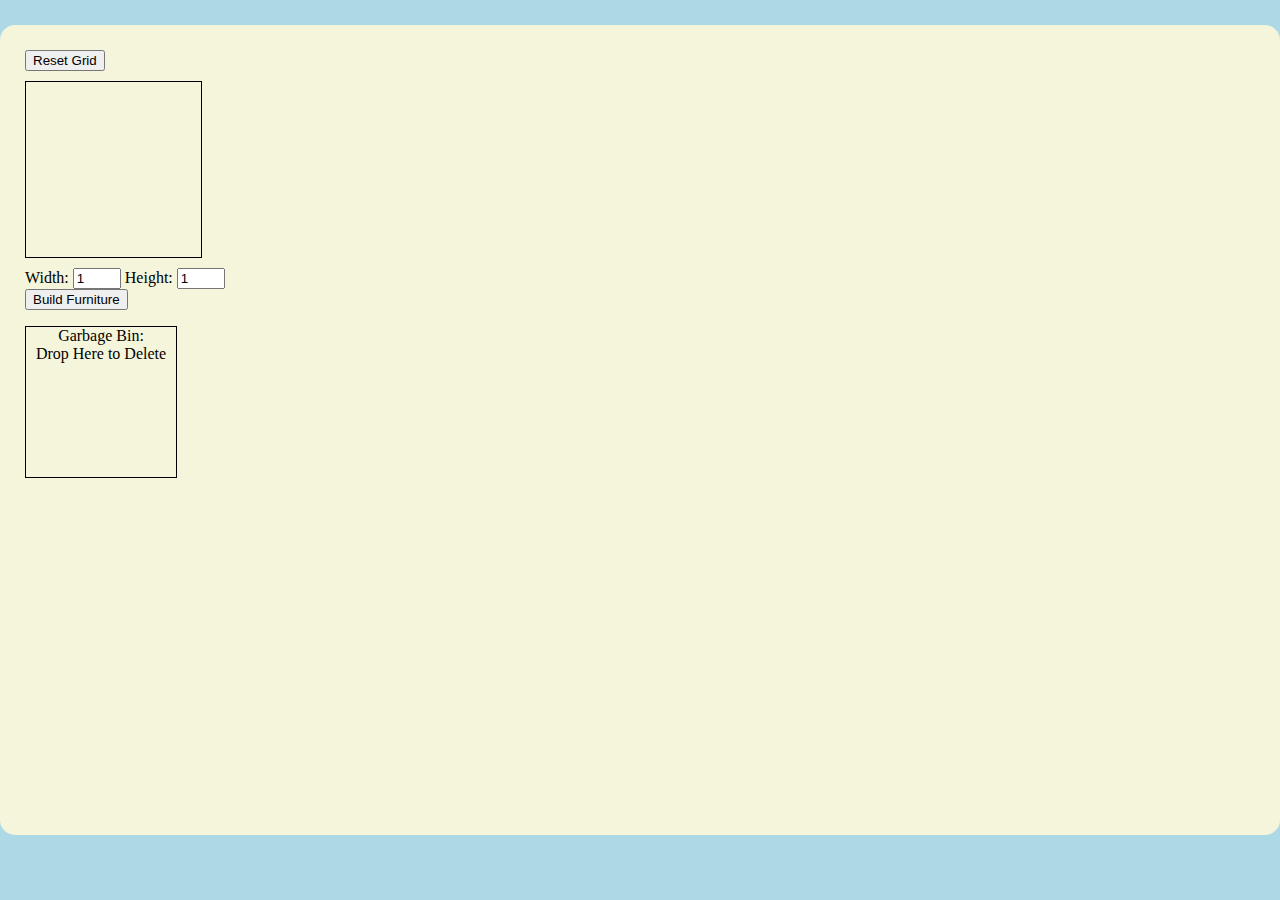
<file: index.html>
<html lang="en">
<head>
    <meta charset="UTF-8">
    <meta http-equiv="X-UA-Compatible" content="IE=edge">
    <meta name="viewport" content="width=device-width, initial-scale=1.0">
    <title>Grid Layout Planner</title>

    <link rel="stylesheet" type="text/css" href="css/styles.css">
</head>
<body>
    
    <div id="appWrap">
        
        <!--Control Panel-->
        <div id="controlPanel">
            <!--Reset Button-->
            <button id="resetButton">Reset Grid</button>

            <!--Box for buildable furniture display-->
            <div id="windowShopping">
                <div id="windowShoppingSlot"></div>
            </div>

            <form id = "buildFurniture">
                <label for="shoppingX">Width:</label>
                <input type="number" id="shoppingX" name="shoppingX" min="1" max="6" value="1">
                <label for="shoppingY">Height:</label>
                <input type="number" id="shoppingY" name="shoppingY" min="1" max="6" value="1">
                <input type="button" id="orderFurniture" name="orderFurniture" value="Build Furniture">
            </form>

            <div id="garbageBin" class="garbage">
                Garbage Bin:<br/>Drop Here to Delete
            </div>
        </div>


        <!--Grid-->
        <div id="daGrid">
            <!--Active Furniture (furniture that is currently on the grid)-->
            <div id="activeFurniture">
            
            </div>
        </div>


    </div>
    <script src="scripts/Furniture.js"></script>
    <script src="scripts/ObjectDomLinker.js"></script>
    <script src="scripts/FurnitureLinker.js"></script>
    <script src="scripts/app.js"></script>
</body>
</html>
</file>
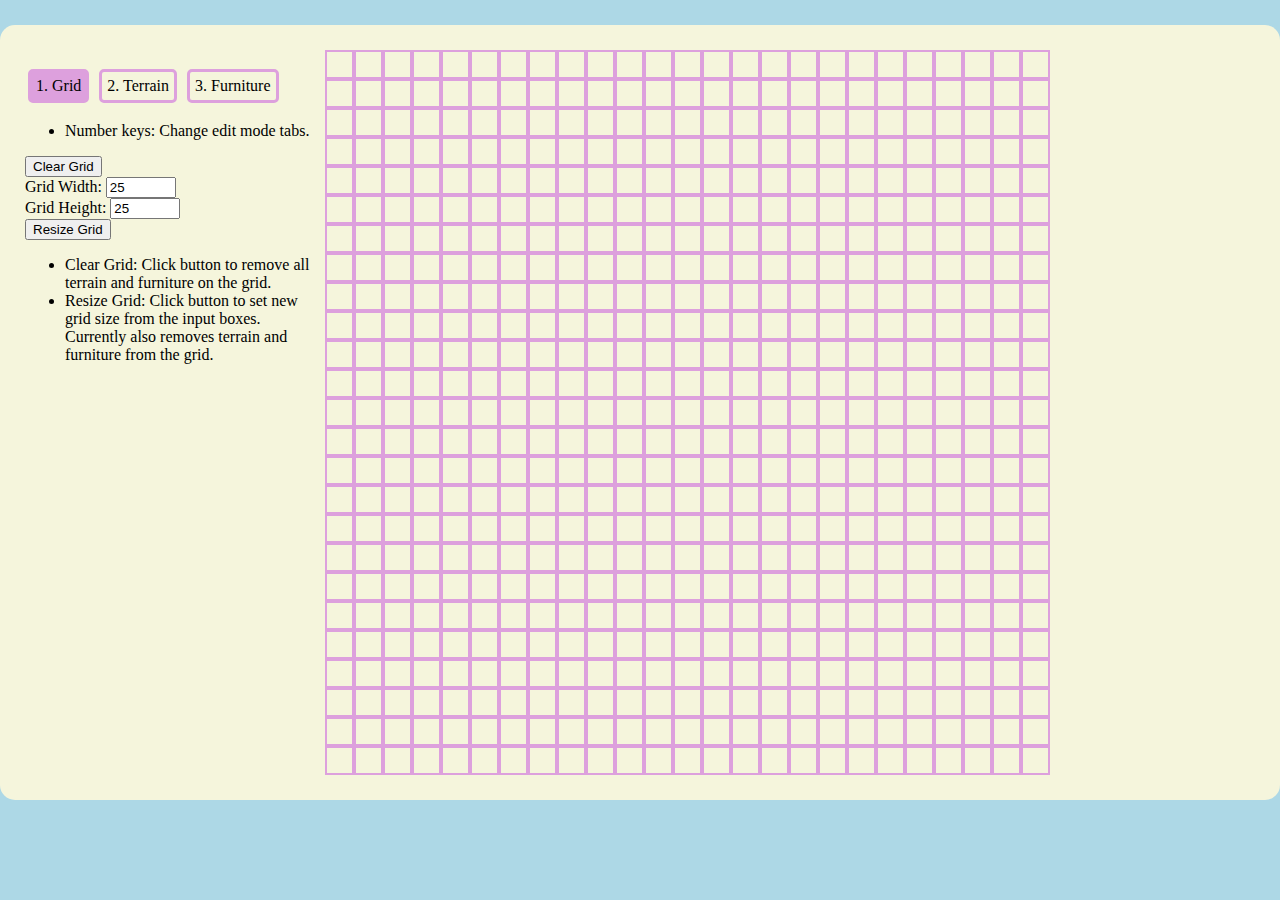
<file: GridLayoutPlanner.html>
<html lang="en">

<head>
    <meta charset="UTF-8">
    <meta http-equiv="X-UA-Compatible" content="IE=edge">
    <meta name="viewport" content="width=device-width, initial-scale=1.0">
    <title>Grid Layout Planner</title>

    <link rel="stylesheet" type="text/css" href="css/styles.css">
</head>

<body>

    <div id="appWrap">

        <!--Control Panel-->
        <div id="controlPanel">

            <!--Tab-Content pairs for control modes-->
            <div id="controlPanelTabs">
                <!--Control tabs-->
                <ul>
                    <li class="tab active" id="gridTab" content-target="grid">1. Grid</li>
                    <li class="tab" id="terrainTab" content-target="terrain">2. Terrain</li>
                    <li class="tab" id="furnitureTab" content-target="furniture">3. Furniture</li>
                    <!--"content-target" values should match the values in app.js's "modes" array-->
                </ul>
                <!--Instruction Box-->
                <div class="instructions">
                    <ul>
                        <li>Number keys: Change edit mode tabs.</li>
                    </ul>
                </div>

                <!--Control content-->

                <!--Grid controls-->
                <div class="tabContent active" id="gridContent">
                    <!--Reset Button-->
                    <button id="resetButton">Clear Grid</button>
                    <!--Button to build new grid-->
                    <form id="rebuildGrid">
                        <label for="gridX">Grid Width:</label>
                        <input type="number" id="gridX" name="gridX" min="1" value="25">
                        <br>
                        <label for="gridY">Grid Height:</label>
                        <input type="number" id="gridY" name="gridY" min="1" value="25">
                        <br>
                        <input type="button" id="newGrid" name="newGrid" value="Resize Grid">
                    </form>
                    <!--Instruction Box-->
                    <div class="instructions">
                        <ul>
                            <li>Clear Grid: Click button to remove all terrain and furniture on the grid.</li>
                            <li>Resize Grid: Click button to set new grid size from the input boxes.
                                Currently also removes terrain and furniture from the grid.</li>
                        </ul>

                    </div>
                </div>

                <!--Terrain controls-->
                <div class="tabContent" id="terrainContent">
                    <form id="paintMode">
                        <input type="radio" name="paintTool" id="paintRad" value="paint" checked="checked">
                        <label for="paintRad">Freehand Paintbrush</label>
                        <br>
                        <input type="radio" name="paintTool" id="eraseRad" value="erase">
                        <label for="eraseRad">Freehand Eraser</label>
                        <br>
                        <input type="radio" name="paintTool" id="linePaintRad" value="linePaint">
                        <label for="linePaintRad">Line Paintbrush</label>
                        <br>
                        <input type="radio" name="paintTool" id="lineEraseRad" value="lineErase">
                        <label for="lineEraseRad">Line Eraser</label>
                    </form>
                    <!--Instruction Box-->
                    <div class="instructions">
                        <ul>
                            <li>Create blocked terrain squares by clicking on the grid. This is meant to represent walls
                                and similar obstructions. Furniture cannot be placed on these squares.</li>
                        </ul>

                    </div>
                </div>

                <!--Furniture controls-->
                <div class="tabContent" id="furnitureContent">
                    <!--Box for buildable furniture display-->
                    <div id="windowShopping">
                        <div id="windowShoppingSlot"></div>
                    </div>

                    <form id="buildFurniture">
                        <label for="shoppingX">Width:</label>
                        <input type="number" id="shoppingX" name="shoppingX" min="1" value="1">
                        <br>
                        <label for="shoppingY">Height:</label>
                        <input type="number" id="shoppingY" name="shoppingY" min="1" value="1">
                        <br>
                        <input type="button" id="orderFurniture" name="orderFurniture" value="Build Furniture">
                    </form>


                    <!--Drop space to recycle furniture-->
                    <div id="garbageBin" class="garbage">
                        Garbage Bin:<br />Drop Here to Delete
                    </div>

                    <!--Instruction Box-->
                    <div class="instructions">
                        <ul>
                            <li>Use Width/Height inputs & Build Furniture button to create draggable furniture objects.
                            </li>
                            <li>(WASD will also resize the furniture object in the waiting area.)</li>
                            <li>Click + Drag furniture onto the grid.</li>
                            <li>While dragging furniture, use Q & E to rotate it.</li>
                            <li>Furniture cannot be placed on squares blocked by terrain or other furniture.</li>
                        </ul>

                    </div>
                </div>
            </div>



        </div>


        <!--Grid-->
        <div id="daGrid">
            <!--Active Furniture (furniture that is currently on the grid)-->
            <div id="activeFurniture"></div>
        </div>


    </div>
    <script src="scripts/Furniture.js"></script>
    <script src="scripts/ObjectDomLinker.js"></script>
    <script src="scripts/FurnitureLinker.js"></script>
    <script src="scripts/app.js"></script>
</body>

</html>
</file>
<file: css/styles.css>
body{
    background: lightblue;
    margin: auto;
}

#appWrap{
    margin: 25px auto;
    background: beige;
    min-height: 90%;
    border-radius: 15px;
}


/* Control Panel CSS */
#controlPanelTabs > ul{
    padding: 0px;
}
li.tab{
    list-style: none;
    display: inline-block;
    cursor: pointer;
    border: 3px plum solid;
    border-radius: 5px;
    padding: 5px;
    margin: 3px;
}

li.tab.active{
    background-color: plum;
}

div.tabContent{
    display: none;
}

div.tabContent.active{
    display: block;
}

#controlPanel{
    position: relative;
    left: 0;
    top: 0;
    width: 300px;
    padding: 25px;
}

#windowShopping{
    height: 175px;
    line-height: 175px;/*needs to match height because reasons*/
    text-align: center;
    width: 175px;
    border: 1px solid black;
    margin: 10px 0;
    position: relative;
}

#windowShoppingSlot{
    /*line-height: 1.5;
    display: inline-block;
    vertical-align: middle;*/
    margin: 0;
    /*position: absolute;
    top: 50%;
    left: 50%;
    transform: translate(-50%, -50%);*/
}

#garbageBin {
    height: 150px;
    width: 150px;
    border: 1px solid black;
    text-align: center;
}

#buildFurniture input[type="number"],
#rebuildGrid input[type="number"]{
    max-width: 70px;
}



/* Grid CSS */
#daGrid{
    position: absolute;
    left: 325px;
    top: 50px;
}

.square, .furnitureLeg{  /*for squares on the grid*/
    border: 2px solid plum;
    margin: 0px;
    width: 25px;
    height: 25px;
    display: inline-block;
}

#daGrid .square{
    z-index: 10;
}
.full{
    background: rebeccapurple;
}

#daGrid .square.lineEnd{
    background-color: powderblue;
}


/*Furniture CSS*/

.furniture{
    transform-origin: top left;
}

.furnitureLeg{ /*for squares in furniture.*/
    background:pink;
    z-index:50;
}

.furniture .row:first-child .furnitureLeg:first-child{
    background: salmon;
}

.furnitureLeg.furnitureEdgeTop
{
    border-top-color:rebeccapurple;
}

.furnitureLeg.furnitureEdgeBottom{
    border-bottom-color:rebeccapurple;
}

.furnitureLeg.furnitureEdgeRight{
    border-right-color:rebeccapurple;
}

.furnitureLeg.furnitureEdgeLeft{
    border-left-color:rebeccapurple;
}
</file>
